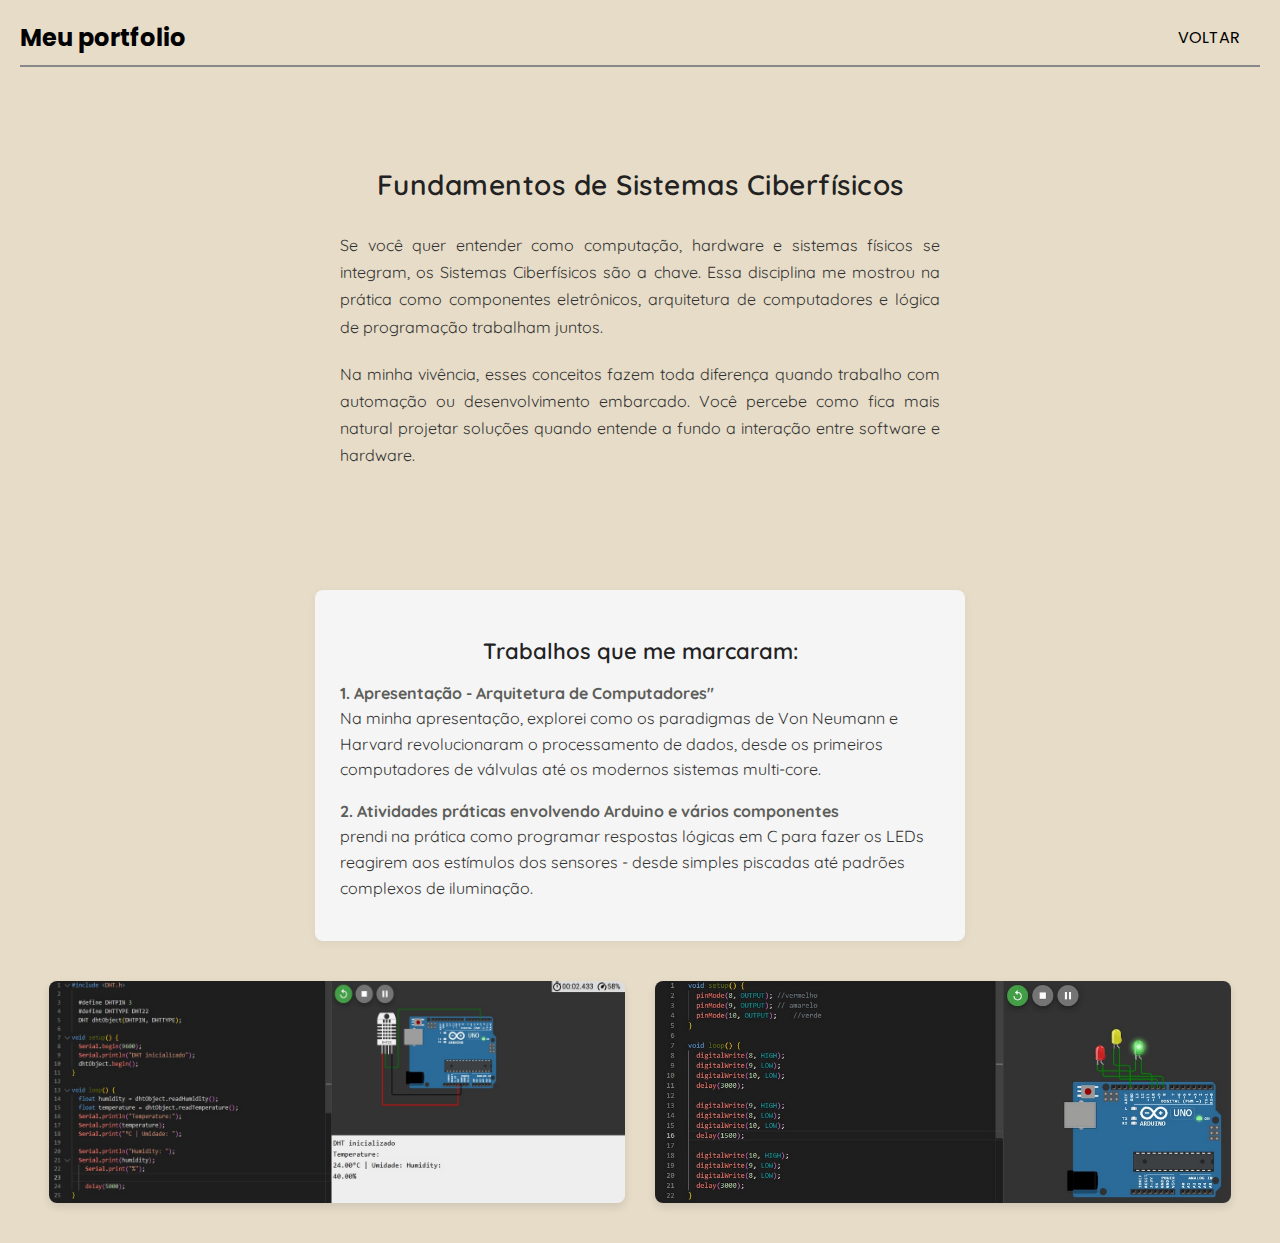
<file: ciber.html>
<!DOCTYPE html>
<html>

<head>
    <meta charset="UTF-8">
    <meta name="viewport" content="width=device-width, initial-scale=1.0">
    <title>Ciberfísicos</title>
    <link rel="stylesheet" href="portfolio.css">
    <link rel="preconnect" href="https://fonts.googleapis.com">
    <link rel="preconnect" href="https://fonts.gstatic.com" crossorigin>
    <link href="https://fonts.googleapis.com/css2?family=Poppins:wght@400;600;700&family=Quicksand:wght@400;500;600;700&display=swap" rel="stylesheet">
    <link href="https://fonts.googleapis.com/css2?family=Poppins:ital,wght@0,100;0,200;0,300;0,400;0,500;0,600;0,700;0,800;0,900;1,100;1,200;1,300;1,400;1,500;1,600;1,700;1,800;1,900&family=Quicksand:wght@300..700&display=swap" rel="stylesheet">

</head>

<body>
    <header class="header">
        <div class="cabecalho-superior">
            <h1 class="titulo">Meu portfolio</h1>
            <nav>
                <a href="portfolio.html" class="sobre-mim">VOLTAR</a>
            </nav>
        </div>
        <hr class="linha-divisoria">

    </header>
    
    <main class="sobre-mim-container">
        <h1 class="sobre-mim-titulo">Fundamentos de Sistemas Ciberfísicos</h1>
        
        <div class="sobre_mim_texto">
            
            <p>Se você quer entender como computação, hardware e sistemas físicos se integram, os Sistemas Ciberfísicos são a chave. 
                Essa disciplina me mostrou na prática como componentes eletrônicos, arquitetura de computadores e lógica de programação 
                trabalham juntos.</p>

        <p>Na minha vivência, esses conceitos fazem toda diferença quando trabalho com automação ou desenvolvimento embarcado. 
            Você percebe como fica mais natural projetar soluções quando entende a fundo a interação entre software e hardware.</p>

        </div>

    </main>
    <div class="destaque">
        <h3>Trabalhos que me marcaram:</h3>
        <p><strong>1. Apresentação - Arquitetura de Computadores"</strong><br>
                Na minha apresentação, explorei como os paradigmas de Von Neumann e Harvard revolucionaram o processamento de dados, 
                desde os primeiros computadores de válvulas até os modernos sistemas multi-core.
                </p>
   
        <p><strong>2. Atividades práticas envolvendo Arduino e vários componentes</strong><br>
                prendi na prática como programar respostas lógicas em C para fazer os LEDs reagirem aos estímulos dos sensores - 
                desde simples piscadas até padrões complexos de iluminação.</p>
    </div>
     <div class="imagens_projeto" style="margin-top: 30px;">
        <img src="img/DHT22.jpg" alt="Sensor DHT22 utilizado no projeto">
        <img src="img/semaforo.jpg" alt="Projeto de semáforo com Arduino">
    </div>


</body>
</html>
</file>
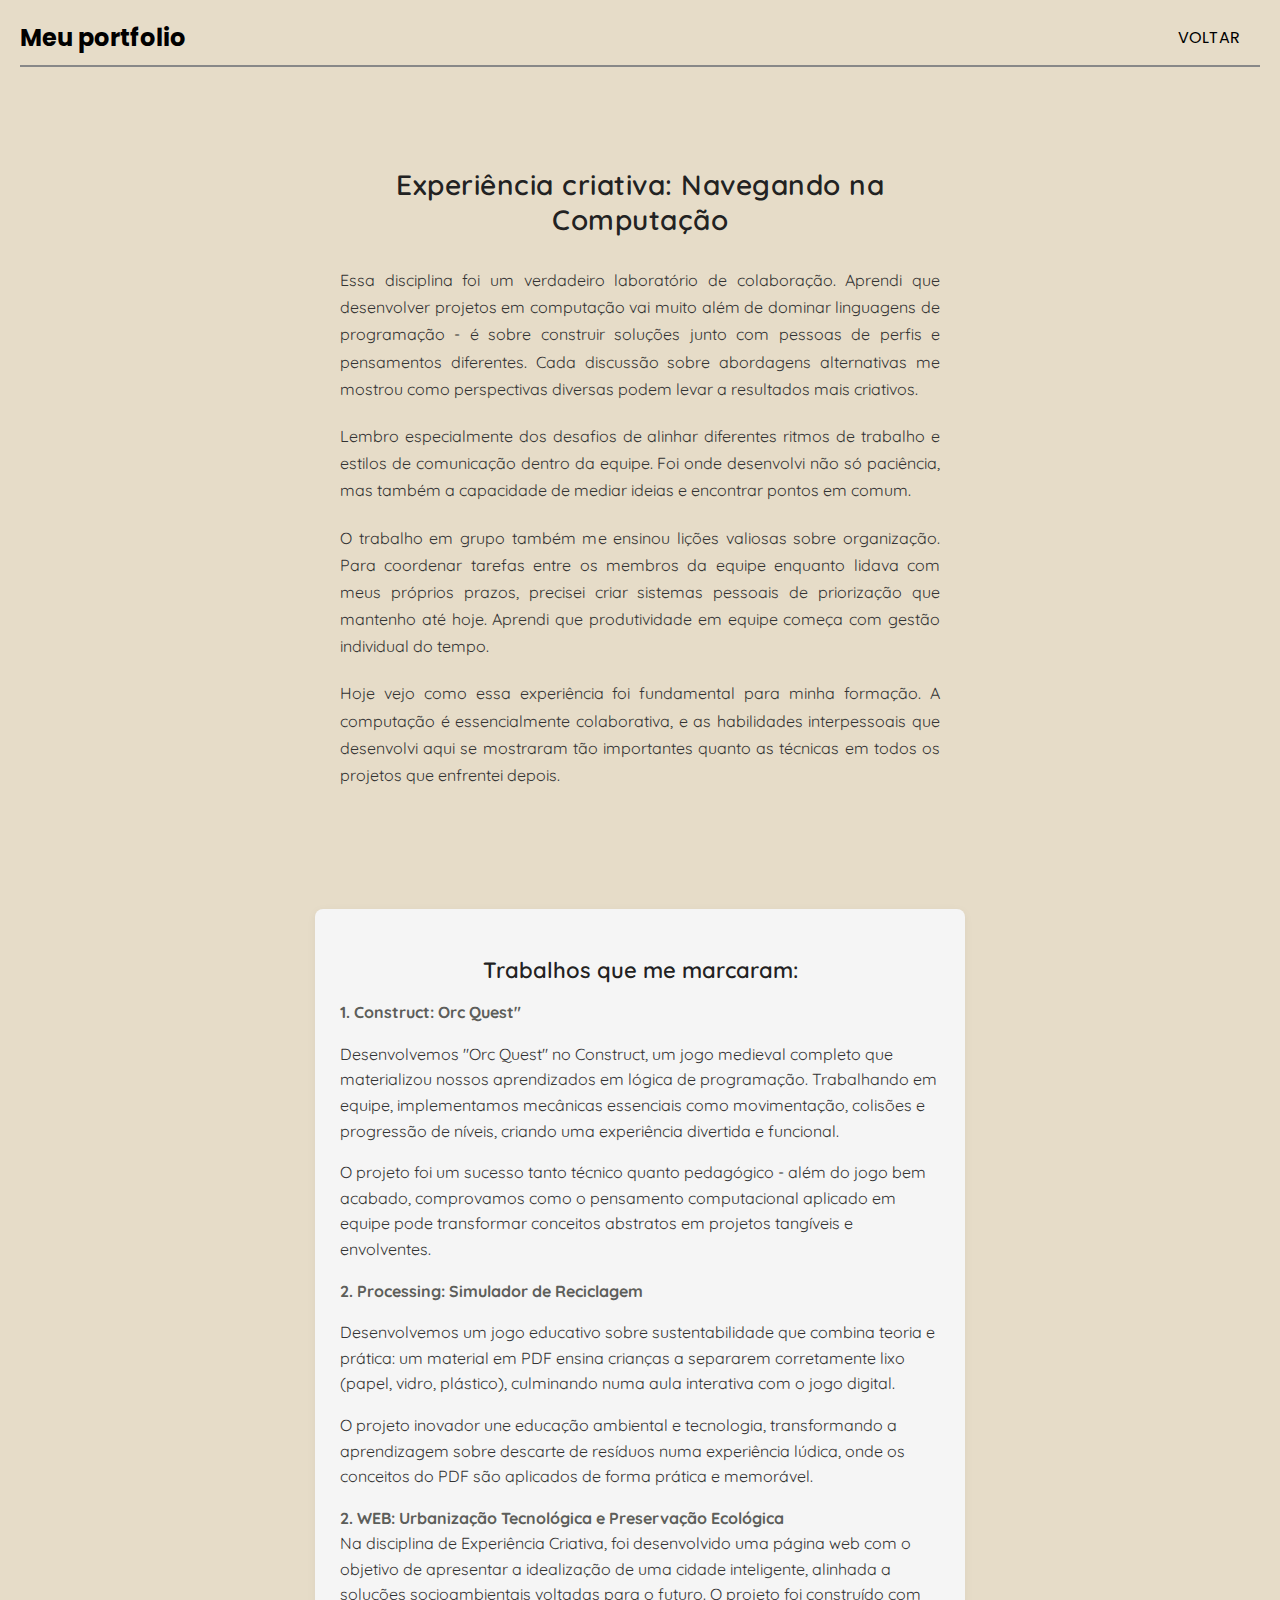
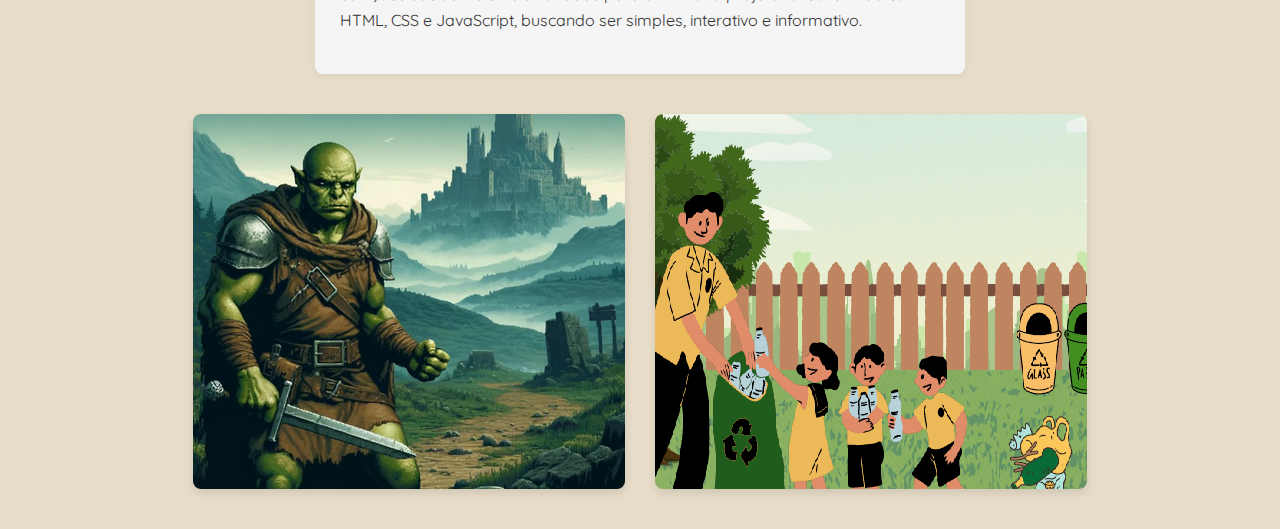
<file: excp.html>
<!DOCTYPE html>
<html>

<head>
    <meta charset="UTF-8">
    <meta name="viewport" content="width=device-width, initial-scale=1.0">
    <title>Experiência criativa</title>
    <link rel="stylesheet" href="portfolio.css">
    <link rel="preconnect" href="https://fonts.googleapis.com">
    <link rel="preconnect" href="https://fonts.gstatic.com" crossorigin>
    <link href="https://fonts.googleapis.com/css2?family=Poppins:wght@400;600;700&family=Quicksand:wght@400;500;600;700&display=swap" rel="stylesheet">
    <link href="https://fonts.googleapis.com/css2?family=Poppins:ital,wght@0,100;0,200;0,300;0,400;0,500;0,600;0,700;0,800;0,900;1,100;1,200;1,300;1,400;1,500;1,600;1,700;1,800;1,900&family=Quicksand:wght@300..700&display=swap" rel="stylesheet">

</head>

<body>
    <header class="header">
        <div class="cabecalho-superior">
            <h1 class="titulo">Meu portfolio</h1>
            <nav>
                <a href="portfolio.html" class="sobre-mim">VOLTAR</a>
            </nav>
        </div>
        <hr class="linha-divisoria">

    </header>
    
    <main class="sobre-mim-container">
        <h1 class="sobre-mim-titulo">Experiência criativa: Navegando na Computação</h1>
        
        <div class="sobre_mim_texto">
            
            <p>Essa disciplina foi um verdadeiro laboratório de colaboração. Aprendi que desenvolver projetos em computação vai muito 
                além de dominar linguagens de programação - é sobre construir soluções junto com pessoas de perfis e pensamentos diferentes. 
                Cada discussão sobre abordagens alternativas me mostrou como perspectivas diversas podem levar a resultados mais criativos.</p>

            <p>Lembro especialmente dos desafios de alinhar diferentes ritmos de trabalho e estilos de comunicação dentro da equipe. 
                Foi onde desenvolvi não só paciência, mas também a capacidade de mediar ideias e encontrar pontos em comum. </p>

            <p>O trabalho em grupo também me ensinou lições valiosas sobre organização. Para coordenar tarefas entre os membros da 
                equipe enquanto lidava com meus próprios prazos, precisei criar sistemas pessoais de priorização que mantenho até hoje. 
                Aprendi que produtividade em equipe começa com gestão individual do tempo.</p>

            <p>Hoje vejo como essa experiência foi fundamental para minha formação. A computação é essencialmente colaborativa, e as 
                habilidades interpessoais que desenvolvi aqui se mostraram tão importantes quanto as técnicas em todos os projetos que 
                enfrentei depois.</p>

        </div>

    </main>
    <div class="destaque">
        <h3>Trabalhos que me marcaram:</h3>
        <p><strong>1. Construct: Orc Quest"</strong><br>
                <p>Desenvolvemos "Orc Quest" no Construct, um jogo medieval completo que materializou nossos aprendizados em lógica de 
                    programação. Trabalhando em equipe, implementamos mecânicas essenciais como movimentação, colisões e progressão de 
                    níveis, criando uma experiência divertida e funcional.</p>

                <p>O projeto foi um sucesso tanto técnico quanto pedagógico - além do jogo bem acabado, comprovamos como o pensamento 
                    computacional aplicado em equipe pode transformar conceitos abstratos em projetos tangíveis e envolventes.</p>
   
        <p><strong>2. Processing: Simulador de Reciclagem</strong><br>
                <p>Desenvolvemos um jogo educativo sobre sustentabilidade que combina teoria e prática: um material em PDF ensina 
                    crianças a separarem corretamente lixo (papel, vidro, plástico), culminando numa aula interativa com o jogo digital.</p>

                <p>O projeto inovador une educação ambiental e tecnologia, transformando a aprendizagem sobre descarte de resíduos numa 
                experiência lúdica, onde os conceitos do PDF são aplicados de forma prática e memorável.</p>

        <p><strong>2. WEB: Urbanização Tecnológica e Preservação Ecológica</strong><br>
                Na disciplina de Experiência Criativa, foi desenvolvido uma página web com o objetivo de apresentar a idealização de uma 
                cidade inteligente, alinhada a soluções socioambientais voltadas para o futuro. O projeto foi construído com HTML, 
                CSS e JavaScript, buscando ser simples, interativo e informativo.</p>
    </div>
    <div class="imagens_projeto"> 
        <img src="img/Orc_quest.png" alt="Projeto Orc Quest">
        <img src="img/Simulador_rec.png" alt="Projeto Simulador de Reciclagem">
    </div>


</body>
</html>
</file>
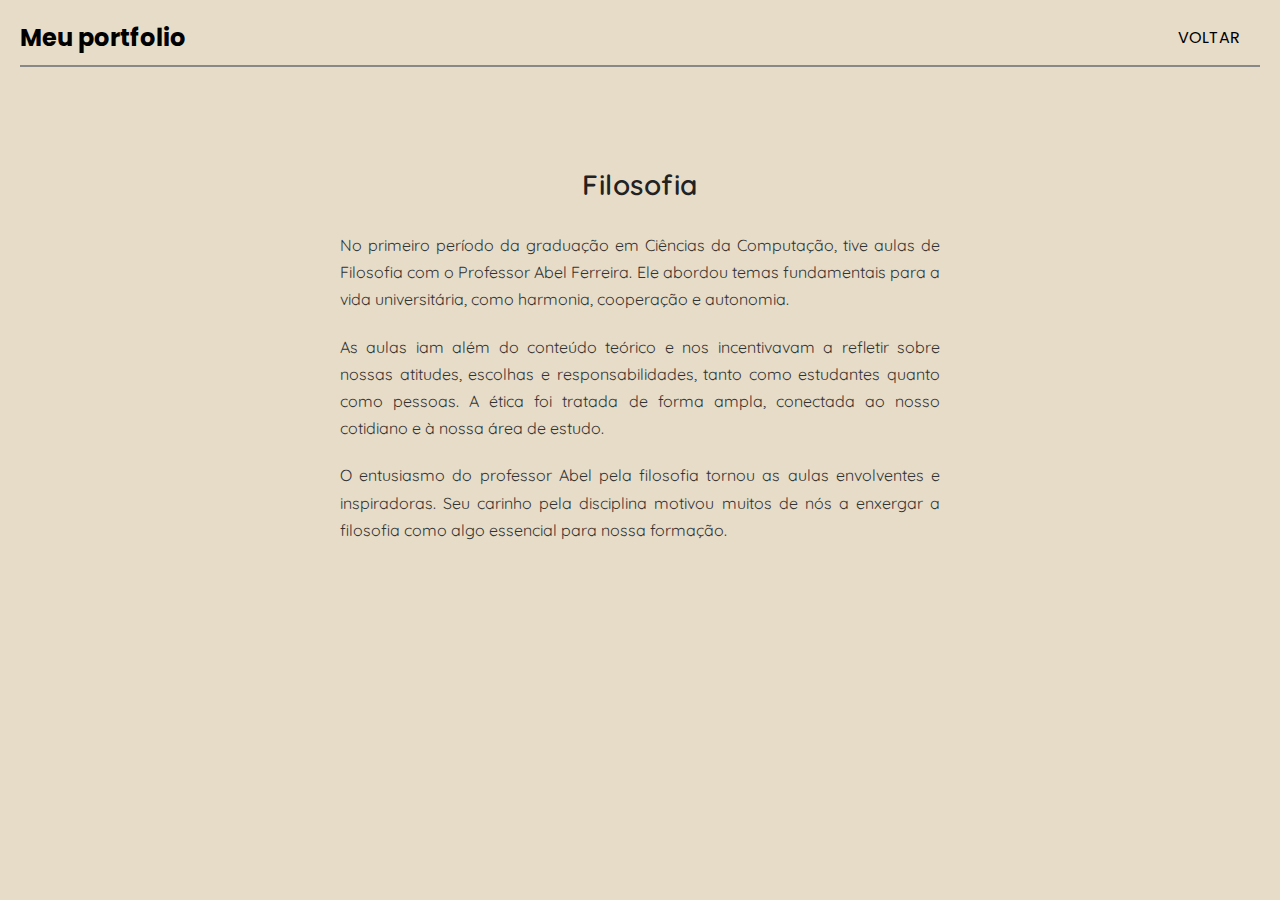
<file: filosofia.html>
<!DOCTYPE html>
<html>

<head>
    <meta charset="UTF-8">
    <meta name="viewport" content="width=device-width, initial-scale=1.0">
    <title>Filosofia</title>
    <link rel="stylesheet" href="portfolio.css">
    <link rel="preconnect" href="https://fonts.googleapis.com">
    <link rel="preconnect" href="https://fonts.gstatic.com" crossorigin>
    <link href="https://fonts.googleapis.com/css2?family=Poppins:wght@400;600;700&family=Quicksand:wght@400;500;600;700&display=swap" rel="stylesheet">
    <link href="https://fonts.googleapis.com/css2?family=Poppins:ital,wght@0,100;0,200;0,300;0,400;0,500;0,600;0,700;0,800;0,900;1,100;1,200;1,300;1,400;1,500;1,600;1,700;1,800;1,900&family=Quicksand:wght@300..700&display=swap" rel="stylesheet">

</head>

<body>
    <header class="header">
        <div class="cabecalho-superior">
            <h1 class="titulo">Meu portfolio</h1>
            <nav>
                <a href="portfolio.html" class="sobre-mim">VOLTAR</a>
            </nav>
        </div>
        <hr class="linha-divisoria">

    </header>
    
    <main class="sobre-mim-container">
        <h1 class="sobre-mim-titulo">Filosofia</h1>
        
        <div class="sobre_mim_texto">
            
            <p>No primeiro período da graduação em Ciências da Computação, tive aulas de Filosofia com o Professor Abel Ferreira. 
                Ele abordou temas fundamentais para a vida universitária, como harmonia, cooperação e autonomia.</p>

            <p>As aulas iam além do conteúdo teórico e nos incentivavam a refletir sobre nossas atitudes, escolhas e responsabilidades, 
                tanto como estudantes quanto como pessoas. A ética foi tratada de forma ampla, conectada ao nosso cotidiano e à nossa 
                área de estudo.</p>

            <p>O entusiasmo do professor Abel pela filosofia tornou as aulas envolventes e inspiradoras. Seu carinho pela disciplina 
                motivou muitos de nós a enxergar a filosofia como algo essencial para nossa formação.</p>

        </div>

    </main>

</body>
</html>
</file>
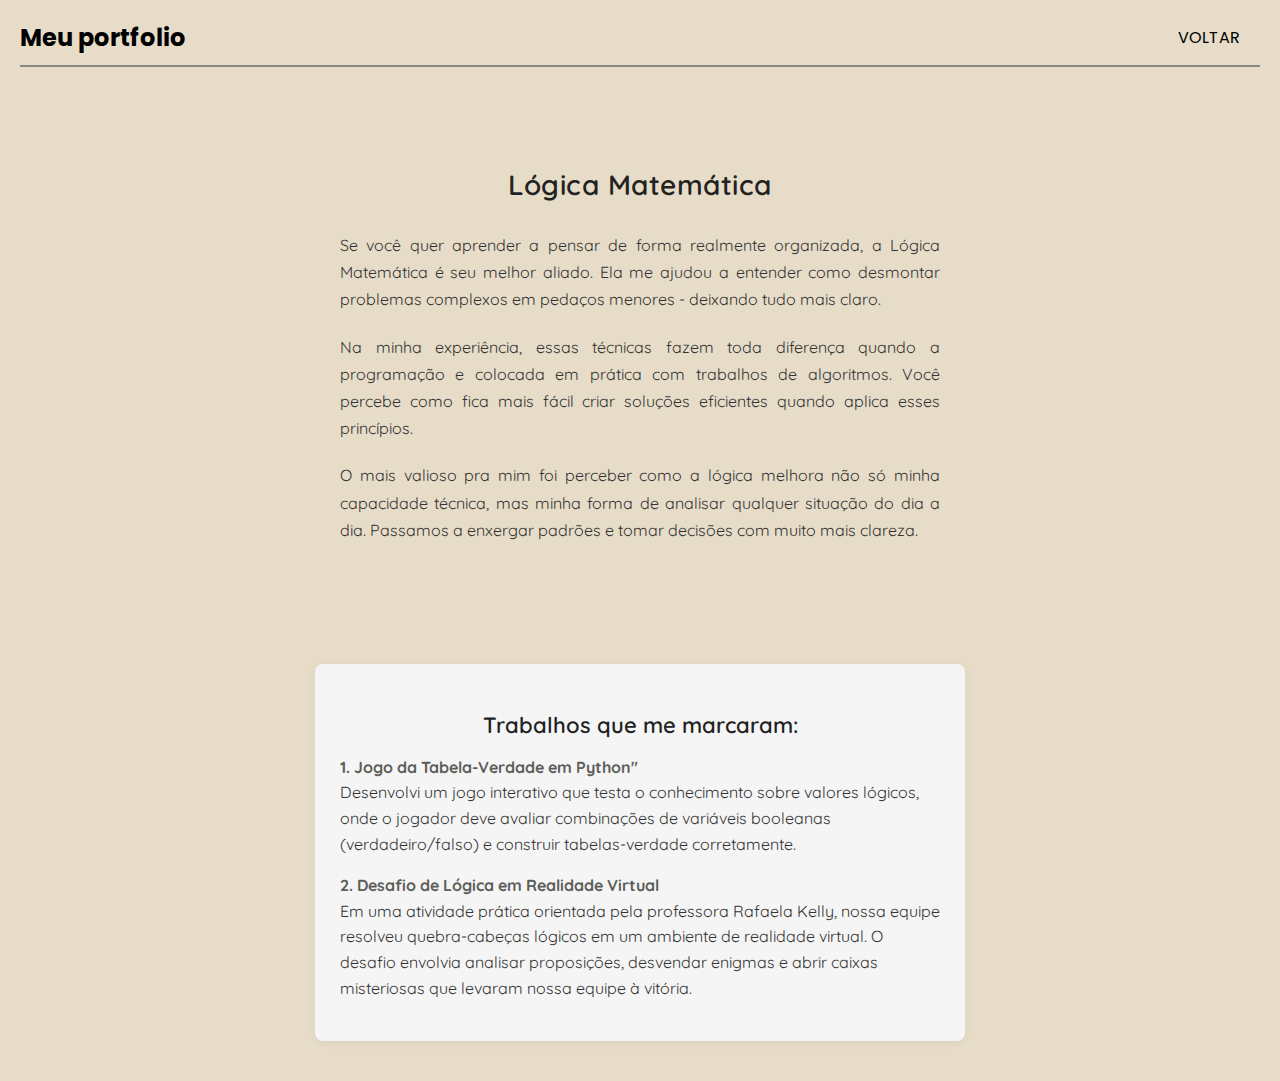
<file: LM.html>
<!DOCTYPE html>
<html>

<head>
    <meta charset="UTF-8">
    <meta name="viewport" content="width=device-width, initial-scale=1.0">
    <title>Logica Matematica</title>
    <link rel="stylesheet" href="portfolio.css">
    <link rel="preconnect" href="https://fonts.googleapis.com">
    <link rel="preconnect" href="https://fonts.gstatic.com" crossorigin>
    <link href="https://fonts.googleapis.com/css2?family=Poppins:wght@400;600;700&family=Quicksand:wght@400;500;600;700&display=swap" rel="stylesheet">
    <link href="https://fonts.googleapis.com/css2?family=Poppins:ital,wght@0,100;0,200;0,300;0,400;0,500;0,600;0,700;0,800;0,900;1,100;1,200;1,300;1,400;1,500;1,600;1,700;1,800;1,900&family=Quicksand:wght@300..700&display=swap" rel="stylesheet">

</head>

<body>
    <header class="header">
        <div class="cabecalho-superior">
            <h1 class="titulo">Meu portfolio</h1>
            <nav>
                <a href="portfolio.html" class="sobre-mim">VOLTAR</a>
            </nav>
        </div>
        <hr class="linha-divisoria">

    </header>
    
    <main class="sobre-mim-container">
        <h1 class="sobre-mim-titulo">Lógica Matemática</h1>
        
        <div class="sobre_mim_texto">
            
            <p>Se você quer aprender a pensar de forma realmente organizada, a Lógica Matemática é seu melhor aliado.
                Ela me ajudou a entender como desmontar problemas complexos em pedaços menores - deixando tudo mais claro.</p>

            <p>Na minha experiência, essas técnicas fazem toda diferença quando a programação e colocada em prática com trabalhos de algoritmos. 
                Você percebe como fica mais fácil criar soluções eficientes quando aplica esses princípios.</p>

            <p>O mais valioso pra mim foi perceber como a lógica melhora não só minha capacidade técnica, mas minha forma de analisar qualquer 
                situação do dia a dia. Passamos a enxergar padrões e tomar decisões com muito mais clareza.</p>
        </div>

    </main>
    <div class="destaque">
        <h3>Trabalhos que me marcaram:</h3>
        <p><strong>1. Jogo da Tabela-Verdade em Python"</strong><br>
                Desenvolvi um jogo interativo que testa o conhecimento sobre valores lógicos, 
                onde o jogador deve avaliar combinações de variáveis booleanas (verdadeiro/falso) 
                e construir tabelas-verdade corretamente.</p>
   
        <p><strong>2. Desafio de Lógica em Realidade Virtual</strong><br>
                Em uma atividade prática orientada pela professora Rafaela Kelly, nossa equipe 
                resolveu quebra-cabeças lógicos em um ambiente de realidade virtual. O desafio 
                envolvia analisar proposições, desvendar enigmas e abrir caixas misteriosas 
                que levaram nossa equipe à vitória.</p>
    </div>



</body>
</html>
</file>
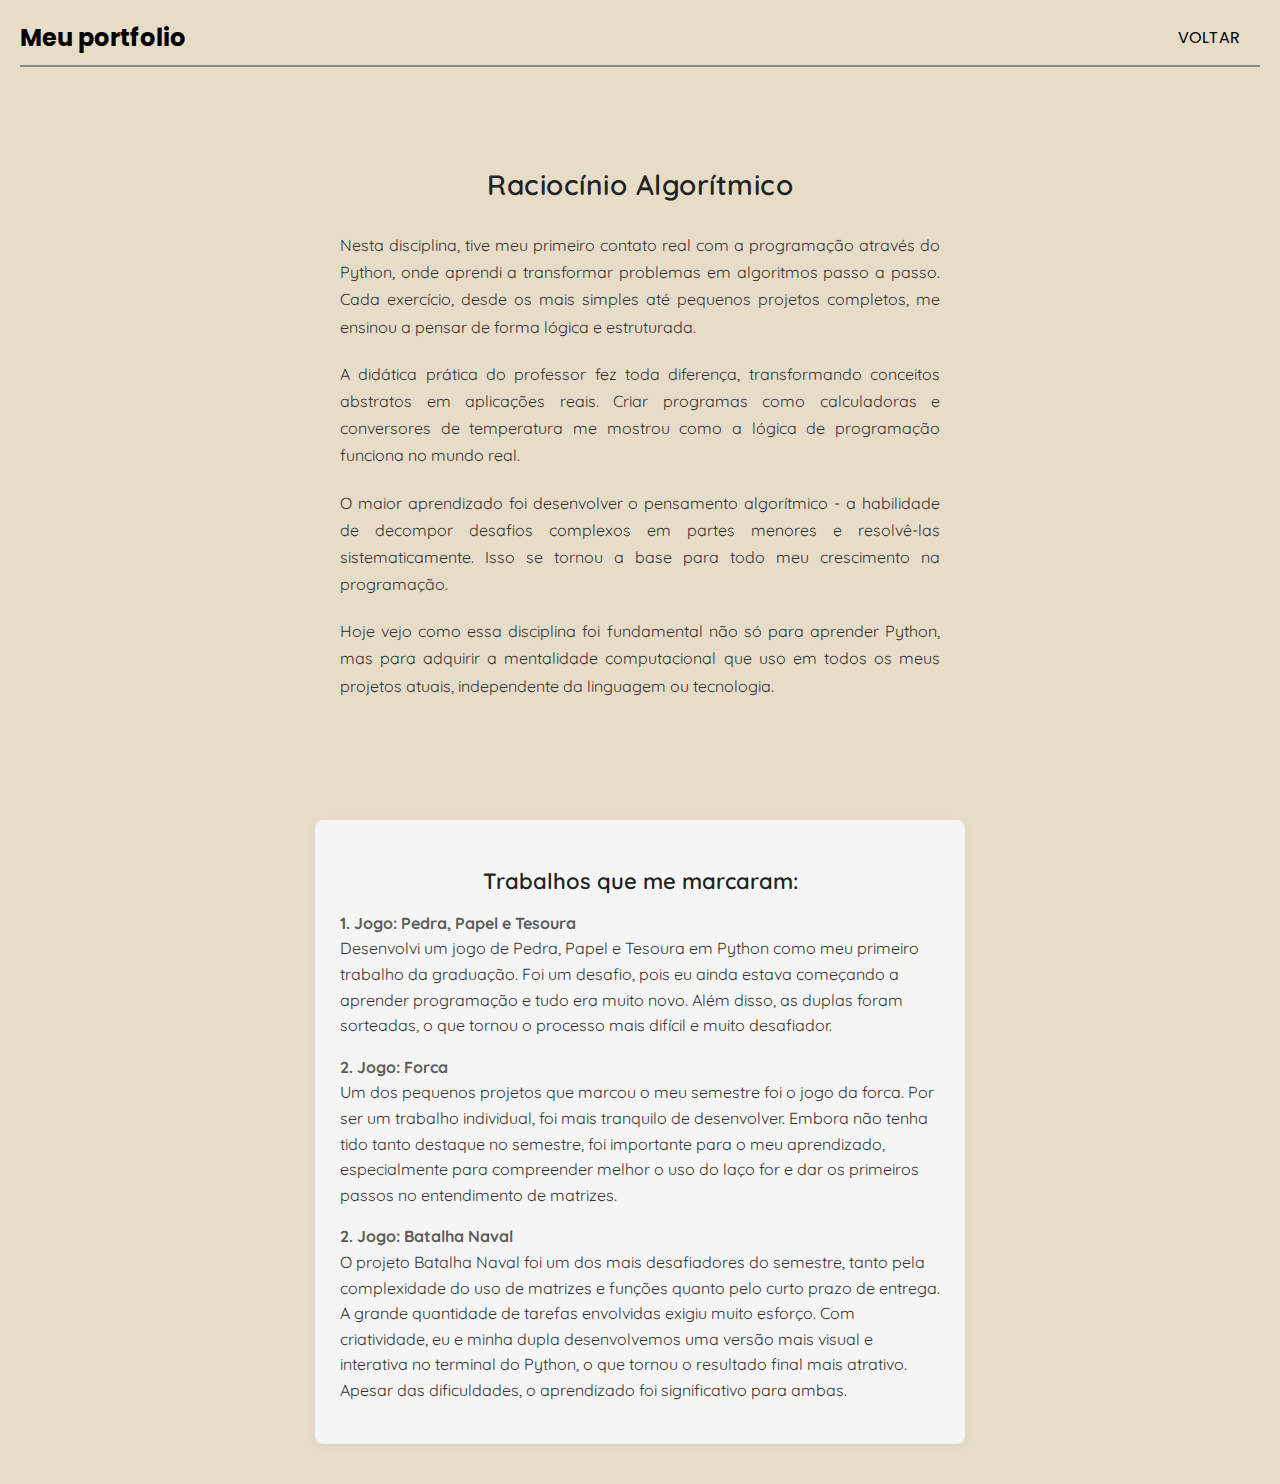
<file: RA.html>
<!DOCTYPE html>
<html>

<head>
    <meta charset="UTF-8">
    <meta name="viewport" content="width=device-width, initial-scale=1.0">
    <title>Raciocínio Algorítmico</title>
    <link rel="stylesheet" href="portfolio.css">
    <link rel="preconnect" href="https://fonts.googleapis.com">
    <link rel="preconnect" href="https://fonts.gstatic.com" crossorigin>
    <link href="https://fonts.googleapis.com/css2?family=Poppins:wght@400;600;700&family=Quicksand:wght@400;500;600;700&display=swap" rel="stylesheet">
    <link href="https://fonts.googleapis.com/css2?family=Poppins:ital,wght@0,100;0,200;0,300;0,400;0,500;0,600;0,700;0,800;0,900;1,100;1,200;1,300;1,400;1,500;1,600;1,700;1,800;1,900&family=Quicksand:wght@300..700&display=swap" rel="stylesheet">

</head>

<body>
    <header class="header">
        <div class="cabecalho-superior">
            <h1 class="titulo">Meu portfolio</h1>
            <nav>
                <a href="portfolio.html" class="sobre-mim">VOLTAR</a>
            </nav>
        </div>
        <hr class="linha-divisoria">

    </header>
    
    <main class="sobre-mim-container">
        <h1 class="sobre-mim-titulo">Raciocínio Algorítmico</h1>
        
        <div class="sobre_mim_texto">
            
            <p>Nesta disciplina, tive meu primeiro contato real com a programação através do Python, onde aprendi a transformar 
                problemas em algoritmos passo a passo. Cada exercício, desde os mais simples até pequenos projetos completos, 
                me ensinou a pensar de forma lógica e estruturada.</p>

            <p>A didática prática do professor fez toda diferença, transformando conceitos abstratos em aplicações reais. 
                Criar programas como calculadoras e conversores de temperatura me mostrou como a lógica de programação funciona 
                no mundo real.</p>

            <p>O maior aprendizado foi desenvolver o pensamento algorítmico - a habilidade de decompor desafios complexos em 
                partes menores e resolvê-las sistematicamente. Isso se tornou a base para todo meu crescimento na programação.</p>

            <p>Hoje vejo como essa disciplina foi fundamental não só para aprender Python, mas para adquirir a mentalidade 
                computacional que uso em todos os meus projetos atuais, independente da linguagem ou tecnologia.</p>

        </div>

    </main>
    <div class="destaque">
        <h3>Trabalhos que me marcaram:</h3>
        <p><strong>1. Jogo: Pedra, Papel e Tesoura</strong><br>
                Desenvolvi um jogo de Pedra, Papel e Tesoura em Python como meu primeiro trabalho da graduação. 
                Foi um desafio, pois eu ainda estava começando a aprender programação e tudo era muito novo. 
                Além disso, as duplas foram sorteadas, o que tornou o processo mais difícil e muito desafiador.
                </p>
   
        <p><strong>2. Jogo: Forca</strong><br>
                Um dos pequenos projetos que marcou o meu semestre foi o jogo da forca. Por ser um trabalho individual, 
                foi mais tranquilo de desenvolver. Embora não tenha tido tanto destaque no semestre, foi importante para 
                o meu aprendizado, especialmente para compreender melhor o uso do laço for e dar os primeiros passos no 
                entendimento de matrizes.</p>

        <p><strong>2. Jogo: Batalha Naval</strong><br>
                O projeto Batalha Naval foi um dos mais desafiadores do semestre, tanto pela complexidade do uso de matrizes e 
                funções quanto pelo curto prazo de entrega. A grande quantidade de tarefas envolvidas exigiu muito esforço. Com 
                criatividade, eu e minha dupla desenvolvemos uma versão mais visual e interativa no terminal do Python, o que tornou 
                o resultado final mais atrativo. Apesar das dificuldades, o aprendizado foi significativo para ambas.</p>
    </div>



</body>
</html>
</file>
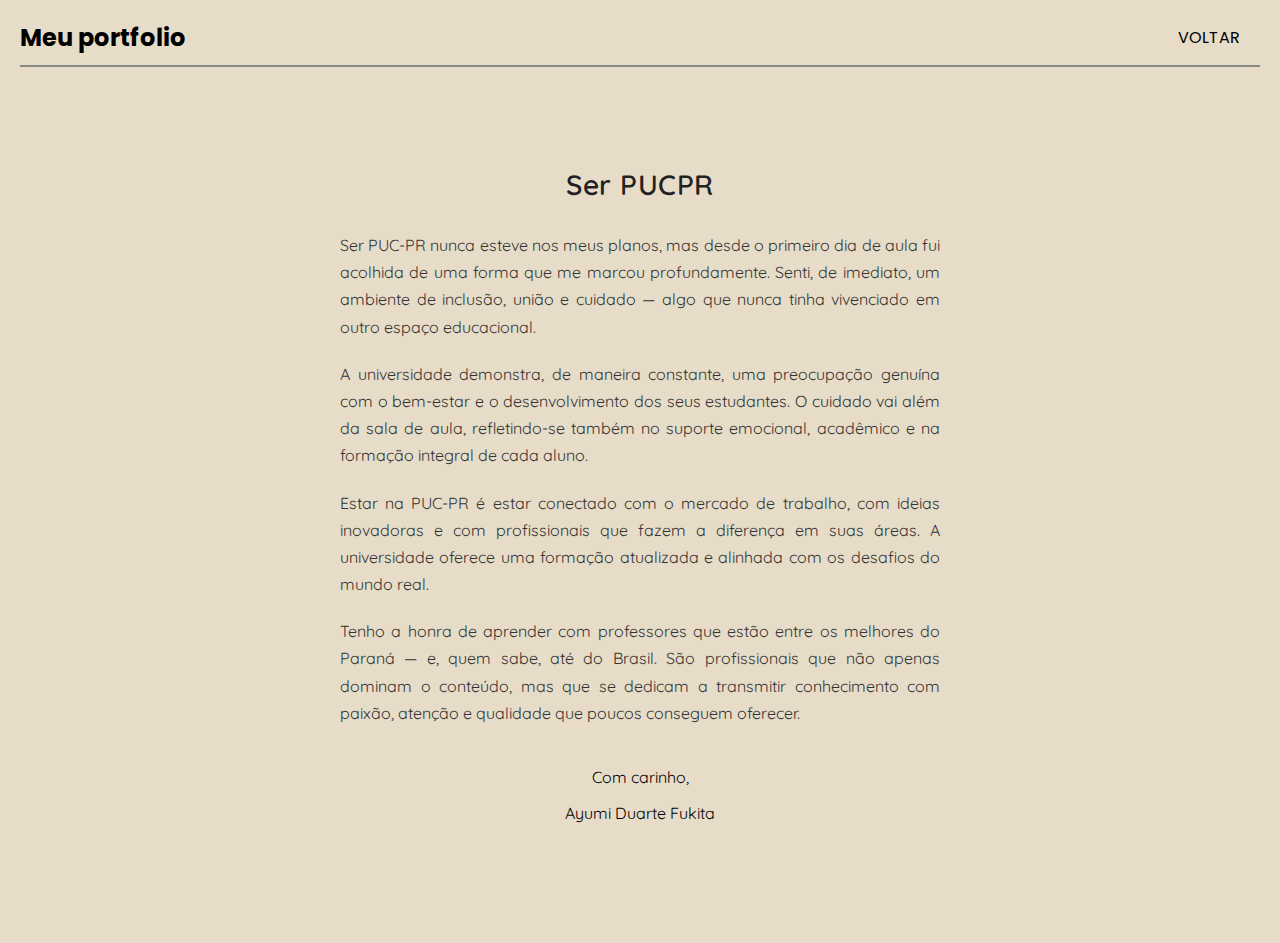
<file: serpuc.html>
<!DOCTYPE html>

<html>

<head>
    <meta charset="UTF-8">
    <meta name="viewport" content="width=device-width, initial-scale=1.0">
    <title>Ser PUCPR</title>
    <link rel="stylesheet" href="portfolio.css">
    <link rel="preconnect" href="https://fonts.googleapis.com">
    <link rel="preconnect" href="https://fonts.gstatic.com" crossorigin>
    <link href="https://fonts.googleapis.com/css2?family=Poppins:wght@400;600;700&family=Quicksand:wght@400;500;600;700&display=swap" rel="stylesheet">
    <link href="https://fonts.googleapis.com/css2?family=Poppins:ital,wght@0,100;0,200;0,300;0,400;0,500;0,600;0,700;0,800;0,900;1,100;1,200;1,300;1,400;1,500;1,600;1,700;1,800;1,900&family=Quicksand:wght@300..700&display=swap" rel="stylesheet">
</head>

<body>
    <header class="header">
        <div class="cabecalho-superior">
            <h1 class="titulo">Meu portfolio</h1>
            <nav>
                <a href="portfolio.html" class="sobre-mim">VOLTAR</a>
            </nav>
        </div>
        <hr class="linha-divisoria">

    </header>

    <main class="sobre-mim-container">
        <h1 class="sobre-mim-titulo">Ser PUCPR</h1>
        
        <div class="sobre_mim_texto">
            
            <p>Ser PUC-PR nunca esteve nos meus planos, mas desde o primeiro dia de aula fui acolhida de uma forma que me marcou 
                profundamente. Senti, de imediato, um ambiente de inclusão, união e cuidado — algo que nunca tinha vivenciado em 
                outro espaço educacional.</p>
            
            <p>A universidade demonstra, de maneira constante, uma preocupação genuína com o bem-estar e o desenvolvimento dos seus 
                estudantes. O cuidado vai além da sala de aula, refletindo-se também no suporte emocional, acadêmico e na formação 
                integral de cada aluno.</p>
            
            <p>Estar na PUC-PR é estar conectado com o mercado de trabalho, com ideias inovadoras e com profissionais que fazem a 
                diferença em suas áreas. A universidade oferece uma formação atualizada e alinhada com os desafios do mundo real.</p>
            
            <p>Tenho a honra de aprender com professores que estão entre os melhores do Paraná — e, quem sabe, até do Brasil. 
                São profissionais que não apenas dominam o conteúdo, mas que se dedicam a transmitir conhecimento com paixão, 
                atenção e qualidade que poucos conseguem oferecer.</p>
        </div>
        
        <footer>
            <p>Com carinho,</p>
            <p>Ayumi Duarte Fukita</p>
        </footer>

    </main>

    <script>
        document.addEventListener("DOMContentLoaded", function() {
            const footer = document.querySelector("footer");
    
            function checkFooterVisibility() {
                const footerPosition = footer.getBoundingClientRect().top;
                const screenPosition = window.innerHeight / 1.0; // Dispara quando o footer está a 100% da tela
        
                if (footerPosition < screenPosition) {
                    footer.classList.add("visible");
                    window.removeEventListener("scroll", checkFooterVisibility);
                }
            }
    
            window.addEventListener("scroll", checkFooterVisibility);
            checkFooterVisibility();
        });
    </script>
</body>

</html>
</file>
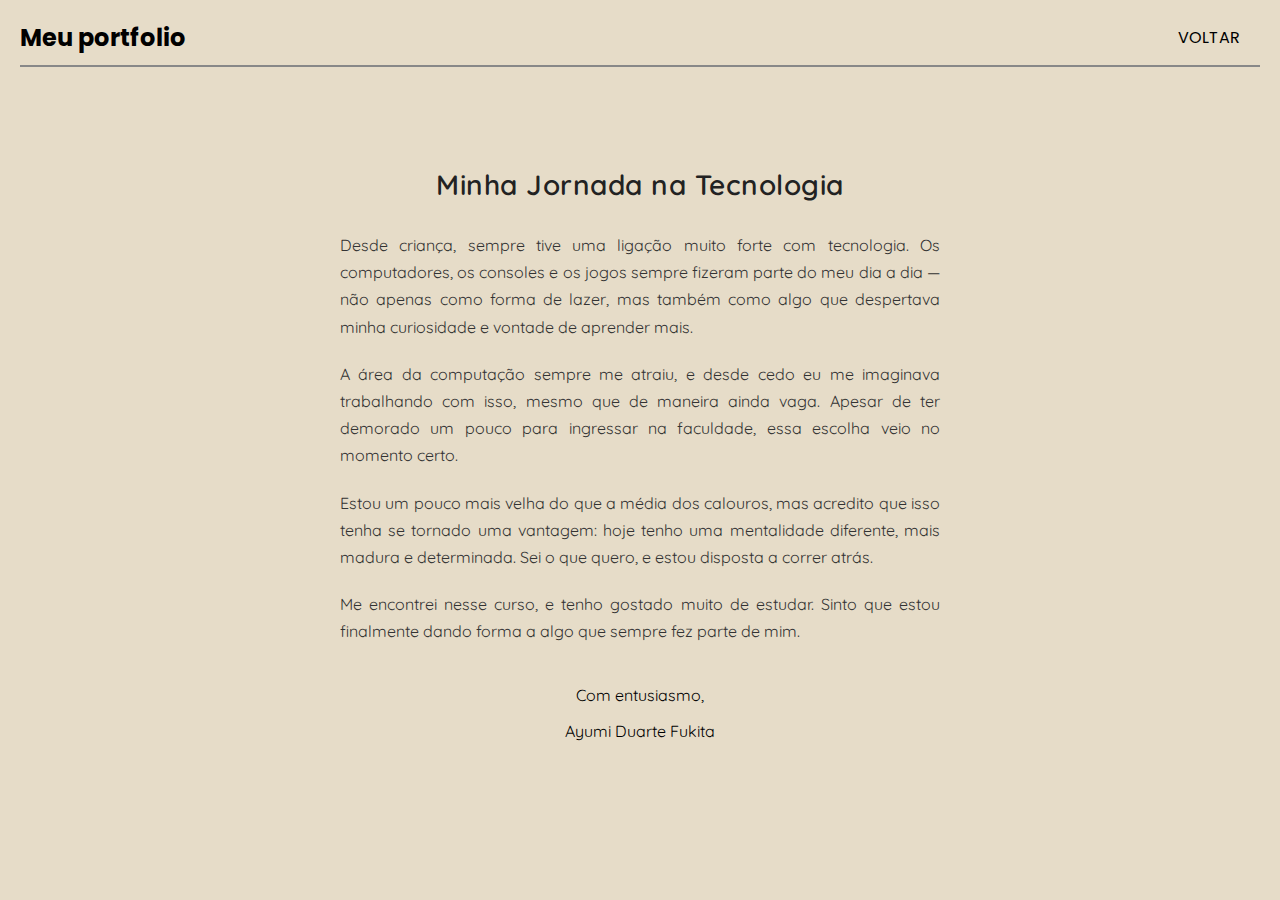
<file: sobremim.html>
<!DOCTYPE html>

<html>

<head>
    <meta charset="UTF-8">
    <meta name="viewport" content="width=device-width, initial-scale=1.0">
    <title>Portfolio - Sobre Mim</title>
    <link rel="stylesheet" href="portfolio.css">
    <link rel="preconnect" href="https://fonts.googleapis.com">
    <link rel="preconnect" href="https://fonts.gstatic.com" crossorigin>
    <link href="https://fonts.googleapis.com/css2?family=Poppins:wght@400;600;700&family=Quicksand:wght@400;500;600;700&display=swap" rel="stylesheet">
    <link href="https://fonts.googleapis.com/css2?family=Poppins:ital,wght@0,100;0,200;0,300;0,400;0,500;0,600;0,700;0,800;0,900;1,100;1,200;1,300;1,400;1,500;1,600;1,700;1,800;1,900&family=Quicksand:wght@300..700&display=swap" rel="stylesheet">
</head>

<body>
    <header class="header">
        <div class="cabecalho-superior">
            <h1 class="titulo">Meu portfolio</h1>
            <nav>
                <a href="portfolio.html" class="sobre-mim">VOLTAR</a>
            </nav>
        </div>
        <hr class="linha-divisoria">

    </header>

    <main class="sobre-mim-container">
        <h1 class="sobre-mim-titulo">Minha Jornada na Tecnologia</h1>
        
        <div class="sobre_mim_texto">
            
            <p>Desde criança, sempre tive uma ligação muito forte com tecnologia. Os computadores, os consoles e os jogos sempre fizeram parte do meu dia a dia
                 — não apenas como forma de lazer, mas também como algo que despertava minha curiosidade e vontade de aprender mais.</p>
            
            <p>A área da computação sempre me atraiu, e desde cedo eu me imaginava trabalhando com isso, mesmo que de maneira ainda vaga. 
                Apesar de ter demorado um pouco para ingressar na faculdade, essa escolha veio no momento certo.</p>
            
            <p>Estou um pouco mais velha do que a média dos calouros, mas acredito que isso tenha se tornado uma vantagem: hoje tenho uma mentalidade diferente,
                 mais madura e determinada. Sei o que quero, e estou disposta a correr atrás.</p>
            
            <p>Me encontrei nesse curso, e tenho gostado muito de estudar. Sinto que estou finalmente dando forma a algo que sempre fez parte de mim.</p>
        </div>
        
        <footer>
            <p>Com entusiasmo,</p>
            <p>Ayumi Duarte Fukita</p>
        </footer>

    </main>

    <script>
        document.addEventListener("DOMContentLoaded", function() {
            const footer = document.querySelector("footer");
    
            function checkFooterVisibility() {
                const footerPosition = footer.getBoundingClientRect().top;
                const screenPosition = window.innerHeight / 1.0; // Dispara quando o footer está a 100% da tela
        
                if (footerPosition < screenPosition) {
                    footer.classList.add("visible");
                    window.removeEventListener("scroll", checkFooterVisibility);
                }
            }
    
            window.addEventListener("scroll", checkFooterVisibility);
            checkFooterVisibility();
        });
    </script>
</body>

</html>
</file>
<file: portfolio.css>
body, h1, ul, li, a {
    background-color: #E6DCC8;
    margin: 0;
    padding: 0;
    list-style: none;
    text-decoration: none;
    font-family: 'Poppins', sans-serif;
}

/* Container do cabeçalho */
.header {
    padding: 20px;
}

.cabecalho-superior {
    display: flex;
    justify-content: space-between; /* Alinha título e nav em lados opostos */
    align-items: center; /* Centraliza verticalmente */
    margin-bottom: 10px; /* Espaço entre o container e a linha <hr> */
}

.titulo {
    font-size: 24px;
    font-weight: bold;
}

.linha-divisoria {
    border: none;
    height: 2px;
    background-color: #888888;
    margin: 0; /* Remove margens padrão */
}

.sobre-mim {
    box-shadow: inset 0 0 0 0 #5d5e5a;
    color: #000000;
    margin: 20px;
    padding: 0;
    transition: color .3s ease-in-out, box-shadow .3s ease-in-out;
}

.sobre-mim:hover {
    box-shadow: inset 200px 0 0 0 #5d5e5a;
    color: rgb(255, 255, 255);
}

.descricao {
    font-size: 70px;
    color: #000000;
    margin-top: 40px;
    line-height: 1.5;
    font-family:"Quicksand", sans-serif;
}

.sub_titulo {
    margin: 60px auto 20px; /* 60px top, 20px bottom, auto laterais */
    max-width: 600px; /* Mesma largura do sobre-mim-container */
    padding: 0 20px; /* Padding igual ao container */
    text-align: center; /* Ou center se preferir */
    font-family: "Quicksand", sans-serif;
    font-size: 28px;
    color: #222;
}

.frase {
    font-family: "Quicksand", sans-serif;
    font-size: 18px;   /* Tamanho um pouco maior */
    line-height: 1.8;  /* Espaçamento entre linhas aumentado */
    color: #333;
    text-align: left;  /* Alinhamento justificado como na imagem */
    max-width: 100%;   /* Ocupa toda a largura disponível */
    margin: 0;         /* Remove margens padrão */
}

.imagens1 {
    width: 100%;
    height: 350px;
    display: block; /* remove espaçamento extra abaixo da imagem */
    transition: 0.3s ease;
    cursor: pointer;
    margin-top: 40px;
}

.container-img1-2 a:hover .imagens1 {
  opacity: 0.7;
}

.container-img1-2 a:hover .imagens1,
.container-img2-3 a:hover .imagens1,
.container-img4-5 a:hover .imagens1 {
  opacity: 0.7;
  transition: 0.3s ease;
  cursor: pointer;
}

.container-img1-2 {
    margin-top: 20px;
    display: flex;
    gap: 50px;
    justify-content: center;
    align-items: flex-start;
}

.container-img1-2 a {
    width: 45%;
    display: inline-block;
    text-decoration: none;
    color: inherit;
    vertical-align: top;
}

.frase_img {
  display: block;
  margin-top: 10px;
  text-align: left;
  font-family: "Quicksand", sans-serif;
  font-size: 20px;
}

.container-img2-3 { 
    display: flex;
    gap: 50px;
    justify-content: center;
    align-items: flex-start;
}

.container-img2-3 a {
    width: 45%
}

.container-img2-3 a {
    width: 45%;
    display: inline-block;
    text-decoration: none;
    color: inherit;
}

.container-img4-5 { 
    display: flex;
    gap: 50px;
    justify-content: center;
    align-items: flex-start;
}

.container-img4-5 a {
    width: 45%
}

.container-img4-5 a {
    width: 45%;
    display: inline-block;
    text-decoration: none;
    color: inherit;
}

.bloco_cinza {
    font-size: 18px;
    font-family: "Quicksand", sans-serif;
    white-space: nowrap;
    overflow: hidden;
    text-overflow: ellipsis;
    max-width: 100%;
}

.bloco_cinza {
    background-color: #222;
    color: white;
    padding: 60px 40px;
    text-align: center;
    margin-top: 60px;
}

.bloco_cinza h2 {
    font-size: 36px;
    margin-bottom: 20px;
    font-family: "Quicksand", sans-serif;
}

/* Estilos para a página Sobre Mim */
.sobre-mim-container {
    max-width: 600px; /* Reduzi a largura para melhor leitura */
    margin: 80px auto 120px; /* Mais espaço na parte inferior */
    padding: 0 20px;
}

.sobre-mim-titulo {
    font-family: "Quicksand", sans-serif;
    font-size: 28px;
    font-weight: 600;
    margin-bottom: 30px;
    text-align: center;
    color: #222;
    letter-spacing: 0.5px; /* Espaçamento entre letras */
}

.sobre_mim_texto {
    font-family: "Quicksand", sans-serif;
    font-size: 16px;
    line-height: 1.7; /* Espaçamento entre linhas */
    color: #333;
    text-align: justify;
    text-rendering: optimizeLegibility;
}

.titulo-icone {
    vertical-align: middle;
    margin-right: 12px;
    stroke: #5d5e5a; 
}

footer {
    margin-top: 40px;
    text-align: center;
    font-family: "Quicksand", sans-serif;
    color: #000000;
    opacity: 0; /* Começa invisível */
    transform: translateY(20px); /* Começa ligeiramente deslocado para baixo */
    transition: opacity 0.6s ease-out, transform 0.6s ease-out;
}

footer.visible {
    opacity: 1;
    transform: translateY(0);
}

.destaque {
    max-width: 600px;
    margin: 40px auto;
    padding: 25px;
    background-color: #f5f5f5;
    border-radius: 8px;
    box-shadow: 0 2px 10px rgba(0,0,0,0.05);
    font-family: "Quicksand", sans-serif;
}

.destaque h3 {
    color: #222;
    font-size: 22px;
    margin-bottom: 15px;
    text-align: center;
    font-weight: 600;
}

.destaque p {
    margin-bottom: 15px;
    line-height: 1.6;
    color: #333;
}

.destaque strong {
    color: #5d5e5a;
}

/* Ajustes para manter consistência */
.sobre_mim_texto p {
    margin-bottom: 20px;
}

.imagens_projeto {
    display: flex;
    justify-content: center;
    gap: 30px;
    margin: 40px auto;
    max-width: 1500px;
    flex-wrap: wrap;
}

.imagens_projeto img {
    max-width: 45%;
    height: auto;
    border-radius: 8px;
    box-shadow: 0 4px 8px rgba(0,0,0,0.1);
    transition: transform 0.3s ease;  /* efeito de transição */
}

.imagens_projeto img:hover {
    transform: scale(1.02);
}
</file>
